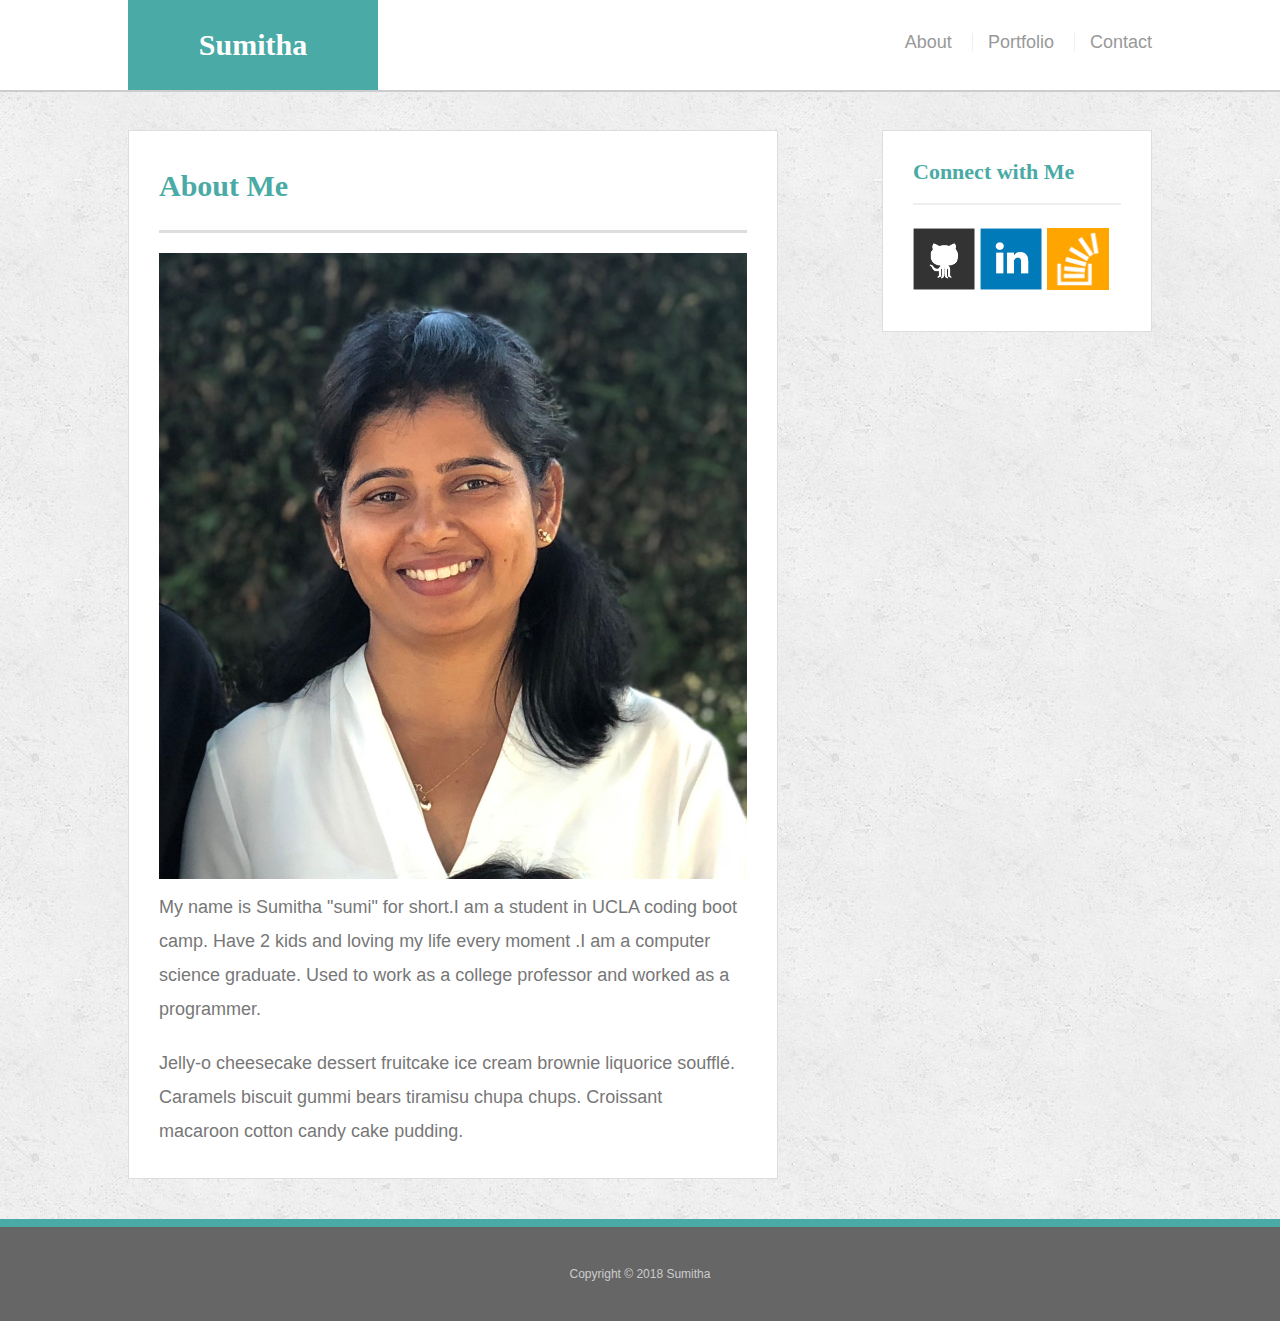
<file: index.html>
<!doctype html>
<html lang="en-us">

<head>
  <meta charset="UTF-8">
  <meta name="viewport" content="width=device-width, initial-scale=1">

  <title>About | Sumitha</title>
  <link rel="stylesheet" type="text/css" href="assets/css/reset.css">
  <link rel="stylesheet" type="text/css" href="assets/css/style.css">
</head>

<body>
<div class="master">
  <header id="masthead">
    <div class="container" >
      <a href="index.html" id="logo">Sumitha</a>
      <nav>
        <a href="index.html">About</a>
        <a href="portfolio.html">Portfolio</a>
        <a href="contact.html">Contact</a>
      </nav>
    </div>
  </header>

  <div id="main-container" class="container">
    <section class="main-section">
      <h1>About Me</h1>

      <img src="assets/images/IMG_1557.jpg" class="auth-image" alt="Your Name" style="width:100%">

      <p class="txt">My name is Sumitha "sumi" for short.I am a student in UCLA coding boot camp. Have 2 kids and loving my life every moment .I am a computer science graduate.
        Used to work as a college professor and worked as a programmer.
        </p>

      <p class="txt">Jelly-o cheesecake dessert fruitcake ice cream brownie liquorice souffl&eacute;. Caramels biscuit gummi bears tiramisu chupa chups. Croissant macaroon cotton candy cake pudding.</p>

    </section>

    <section class="sidebar">
      <div id="connect">
        <h2>Connect with Me</h2>

        <a href="https://github.com/sumirpv"><img src="assets/images/github-128.png" class="social" alt="GitHub" /></a>
        <a href="https://www.linkedin.com/"><img src="assets/images/linkedin-128.png" class="social" alt="LinkedIn" /></a>
        <a href="https://stackoverflow.com/"><img src="assets/images/stackoverflow-128.png" class="social" alt="Stack Overflow" /></a>
      </div>
    </section>
  </div>

  <footer>
    <div class="container">
      Copyright &copy; 2018 Sumitha 
    </div>
  </footer>
</div>
</body>

</html>
</file>
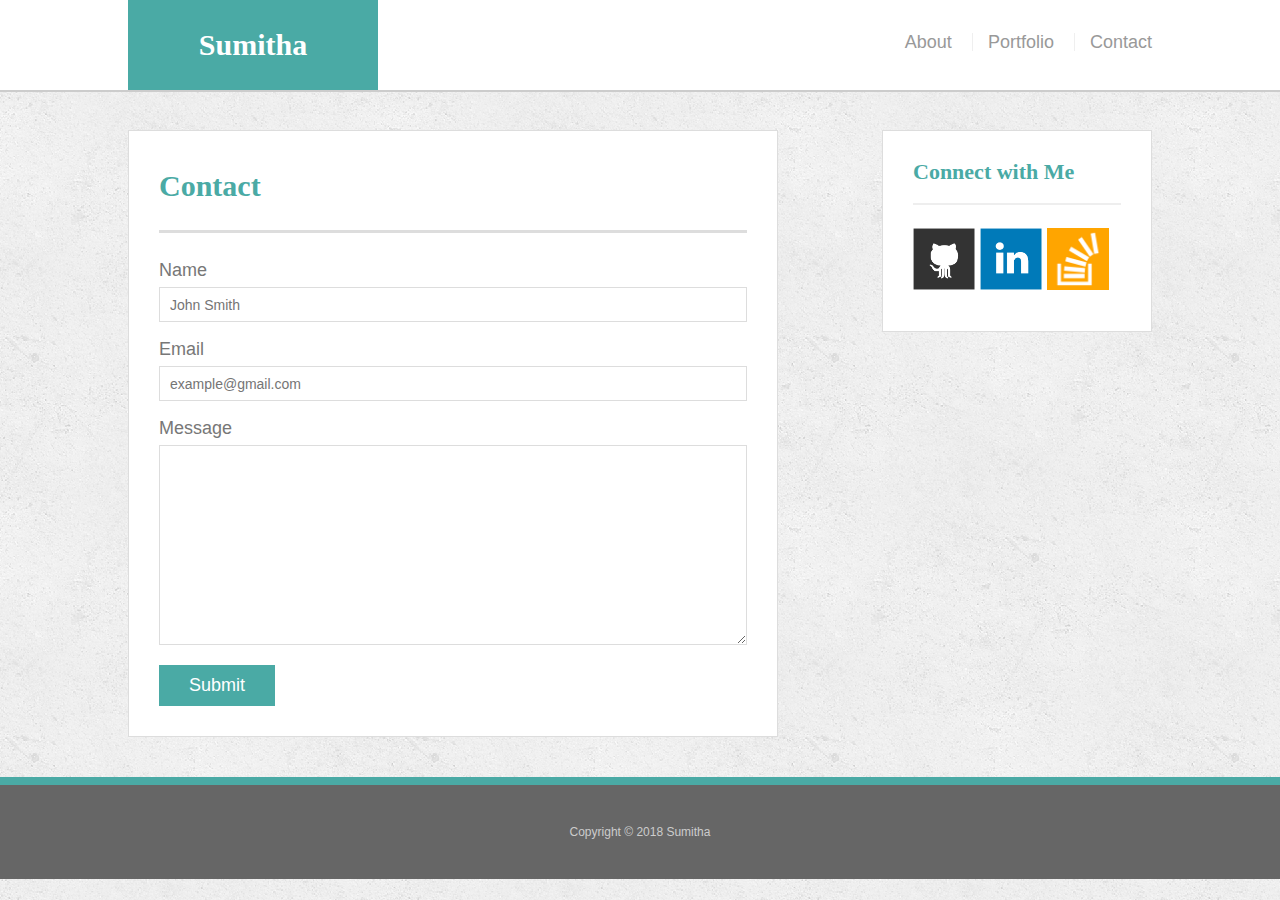
<file: contact.html>
<!doctype html>
<html lang="en-us">

<head>
  <meta charset="UTF-8">
  <meta name="viewport" content="width=device-width, initial-scale=1.0">
  <title>Contact | Sumitha</title>
  <link rel="stylesheet" type="text/css" href="assets/css/reset.css">
  <link rel="stylesheet" type="text/css" href="assets/css/contact.css">

</head>

<body>
<div class="master">
  <header id="masthead">
    <div class="container">
      <a href="index.html" id="logo">Sumitha</a>
      <nav>
        <a href="index.html">About</a>
        <a href="portfolio.html">Portfolio</a>
        <a href="contact.html">Contact</a>
      </nav>
    </div>
  </header>

  <div id="main-container" class="container">
    <section class="main-section">
      <h1>Contact</h1>

      <form id="contact-form">
        <ul>
          <li>
            <label for="name">Name</label>
            <input type="text" id="name" name="name" placeholder="John Smith" required="required">
          </li>
          <li>
            <label for="email">Email</label>
            <input type="email" id="email" name="email" placeholder="example@gmail.com" required="required">
          </li>
          <li>
            <label for="message">Message</label>
            <textarea id="message" name="message" required="required"></textarea>
          </li>
        </ul>
        <input type="submit">
      </form>

    </section>

    <section class="sidebar">
      <div id="connect">
        <h2>Connect with Me</h2>

        <a href="https://github.com/sumirpv"><img src="assets/images/github-128.png" class="social" alt="GitHub" /></a>
        <a href="https://www.linkedin.com/"><img src="assets/images/linkedin-128.png" class="social" alt="LinkedIn" /></a>
        <a href="https://stackoverflow.com/"><img src="assets/images/stackoverflow-128.png" class="social" alt="Stack Overflow" /></a>
      </div>
    </section>
  </div>

  <footer>
    <div class="container">
      Copyright &copy; 2018 Sumitha 
    </div>
  </footer>
</div>
</body>

</html>
</file>
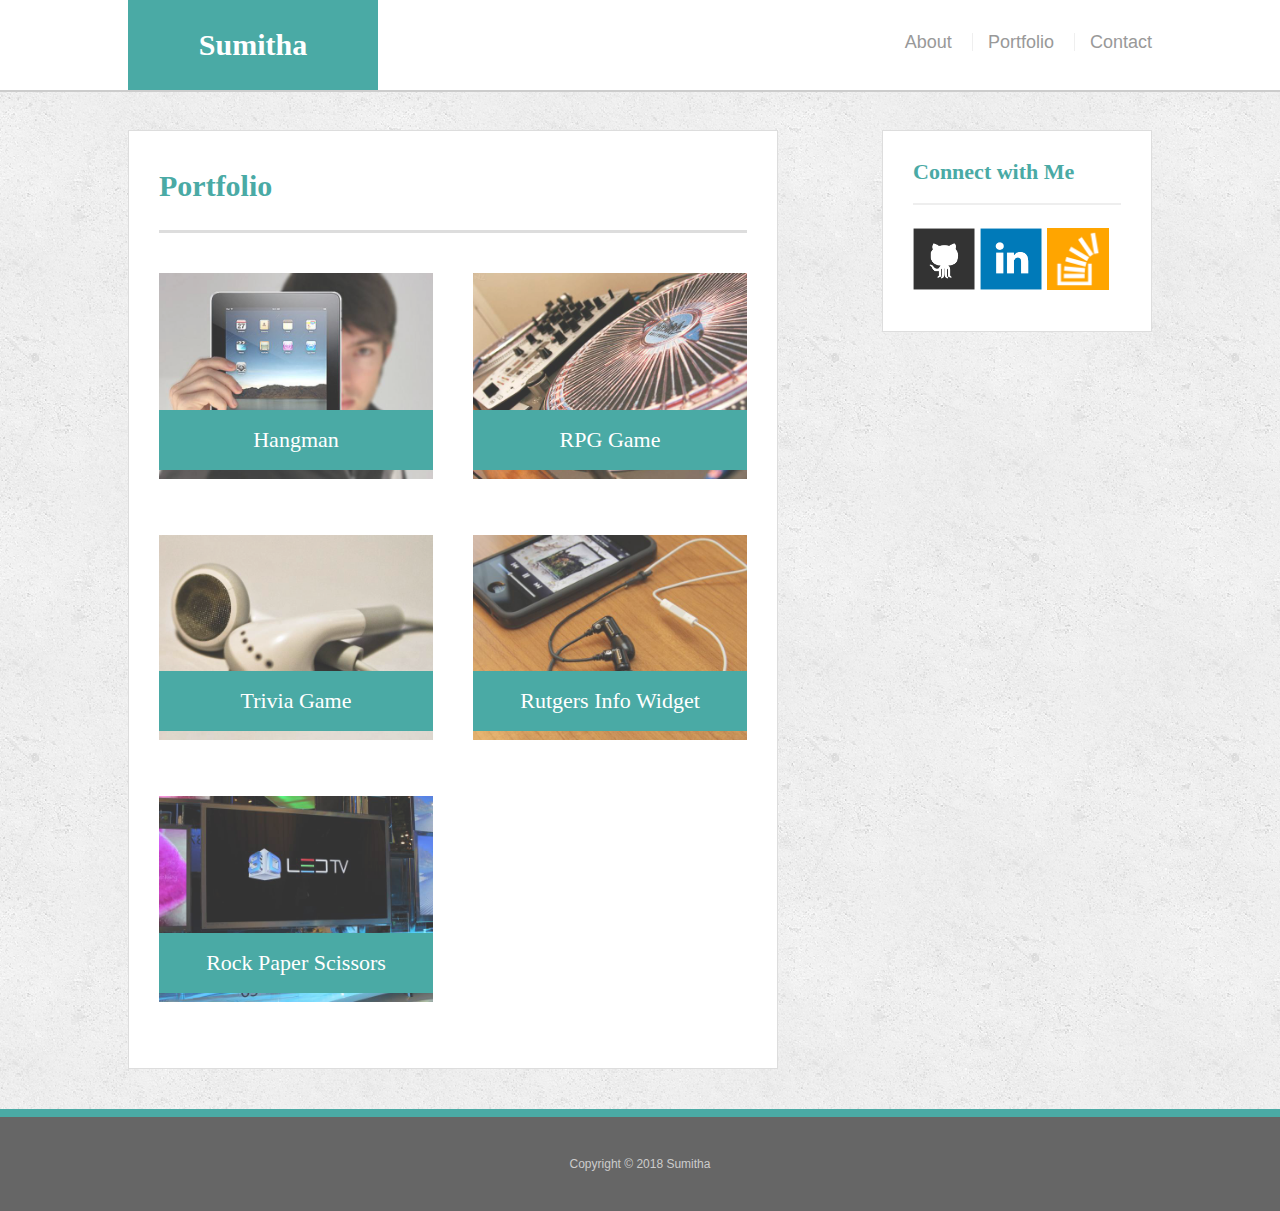
<file: portfolio.html>
<!doctype html>
<html lang="en-us">

<head>
  <meta charset="UTF-8">
  <meta name="viewport" content="width=device-width, initial-scale=1.0">
  <title>Portfolio | Sumitha</title>
  <link rel="stylesheet" type="text/css" href="assets/css/reset.css">
  <link rel="stylesheet" type="text/css" href="assets/css/portfolio.css">
</head>

<body>
<div class="master">
  <header id="masthead">
    <div class="container">
      <a href="index.html" id="logo">Sumitha</a>
      <nav>
        <a href="index.html">About</a>
        <a href="portfolio.html">Portfolio</a>
        <a href="contact.html">Contact</a>
      </nav>
    </div>
  </header>

  <div id="main-container" class="container">
    <section class="main-section">
      <h1>Portfolio</h1>

      <div class="work">
        <img src="assets/images/technics-q-c-640-480-1.jpg" alt="hangman">

        <h3>Hangman</h3>
      </div>
      <div class="work">
        <img src="assets/images/technics-q-c-640-480-2.jpg" alt="RPG Game">

        <h3>RPG Game</h3>
      </div>
      <div class="work">
        <img src="assets/images/technics-q-c-640-480-5.jpg" alt="Trivia Game">

        <h3>Trivia Game</h3>
      </div>
      <div class="work">
        <img src="assets/images/technics-q-c-640-480-7.jpg" alt="Rutgers Info Widget">

        <h3>Rutgers Info Widget</h3>
      </div>
      <div class="work">
        <img src="assets/images/technics-q-c-640-480-9.jpg" alt="Rock Paper Scissors">

        <h3>Rock Paper Scissors</h3>
      </div>

    </section>

    <section class="sidebar">
      <div id="connect">
        <h2>Connect with Me</h2>

        <a href="https://github.com/sumirpv"><img src="assets/images/github-128.png" class="social" alt="GitHub" /></a>
        <a href="https://www.linkedin.com/"><img src="assets/images/linkedin-128.png" class="social" alt="LinkedIn" /></a>
        <a href="https://stackoverflow.com/"><img src="assets/images/stackoverflow-128.png" class="social" alt="Stack Overflow" /></a>
     </div>
    </section>
  </div>

  <footer>
    <div class="container">
      Copyright &copy; 2018 Sumitha 
    </div>
  </footer>
</div>
</body>

</html>
</file>
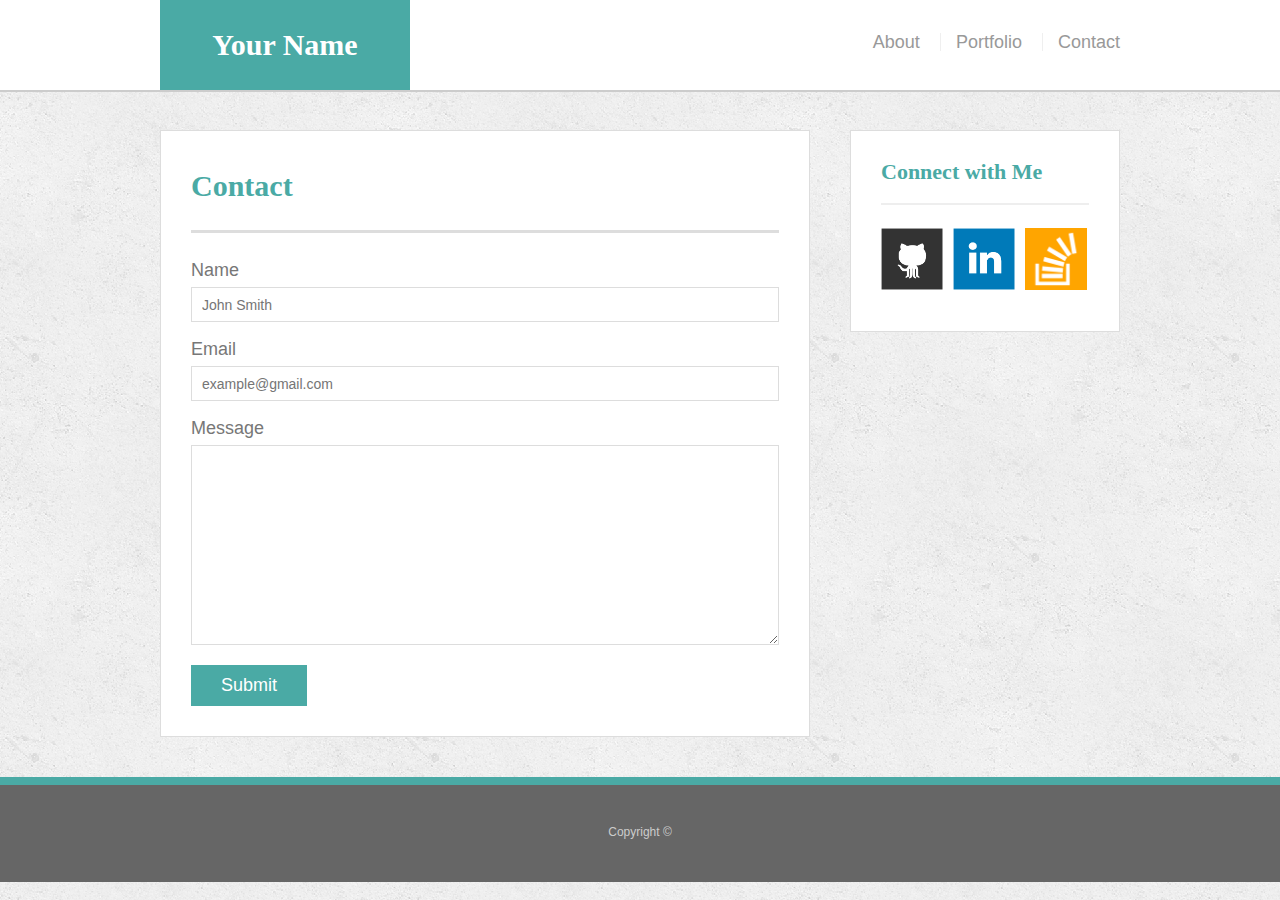
<file: bonus/hover-styles.html>
<!doctype html>
<html lang="en-us">

<head>
  <meta charset="UTF-8">
  <title>Hover Styling</title>
  <link rel="stylesheet" type="text/css" href="assets/css/reset.css">
  <link rel="stylesheet" type="text/css" href="assets/css/style.css">
</head>

<body>

  <header id="masthead">
    <div class="container">
      <a href="#" id="logo">Your Name</a>
      <nav>
        <a href="#">About</a>
        <a href="#">Portfolio</a>
        <a href="#">Contact</a>
      </nav>
    </div>
  </header>

  <div id="main-container" class="container">
    <section class="main-section">
      <h1>Contact</h1>

      <form id="contact-form">
        <ul>
          <li>
            <label for="name">Name</label>
            <input type="text" id="name" name="name" placeholder="John Smith" required="required">
          </li>
          <li>
            <label for="email">Email</label>
            <input type="email" id="email" name="email" placeholder="example@gmail.com" required="required">
          </li>
          <li>
            <label for="message">Message</label>
            <textarea id="message" name="message" required="required"></textarea>
          </li>
        </ul>
        <input type="submit">
      </form>

    </section>

    <section class="sidebar">
      <div id="connect">
        <h2>Connect with Me</h2>

        <img src="assets/images/github-128.png" class="social" alt="Github">
        <img src="assets/images/linkedin-128.png" class="social" alt="LinkedIn">
        <img src="assets/images/stackoverflow-128.png" class="social" alt="Stack Overflow">
      </div>
    </section>
  </div>

  <footer>
    <div class="container">
      Copyright &copy;
    </div>
  </footer>
</body>

</html>
</file>
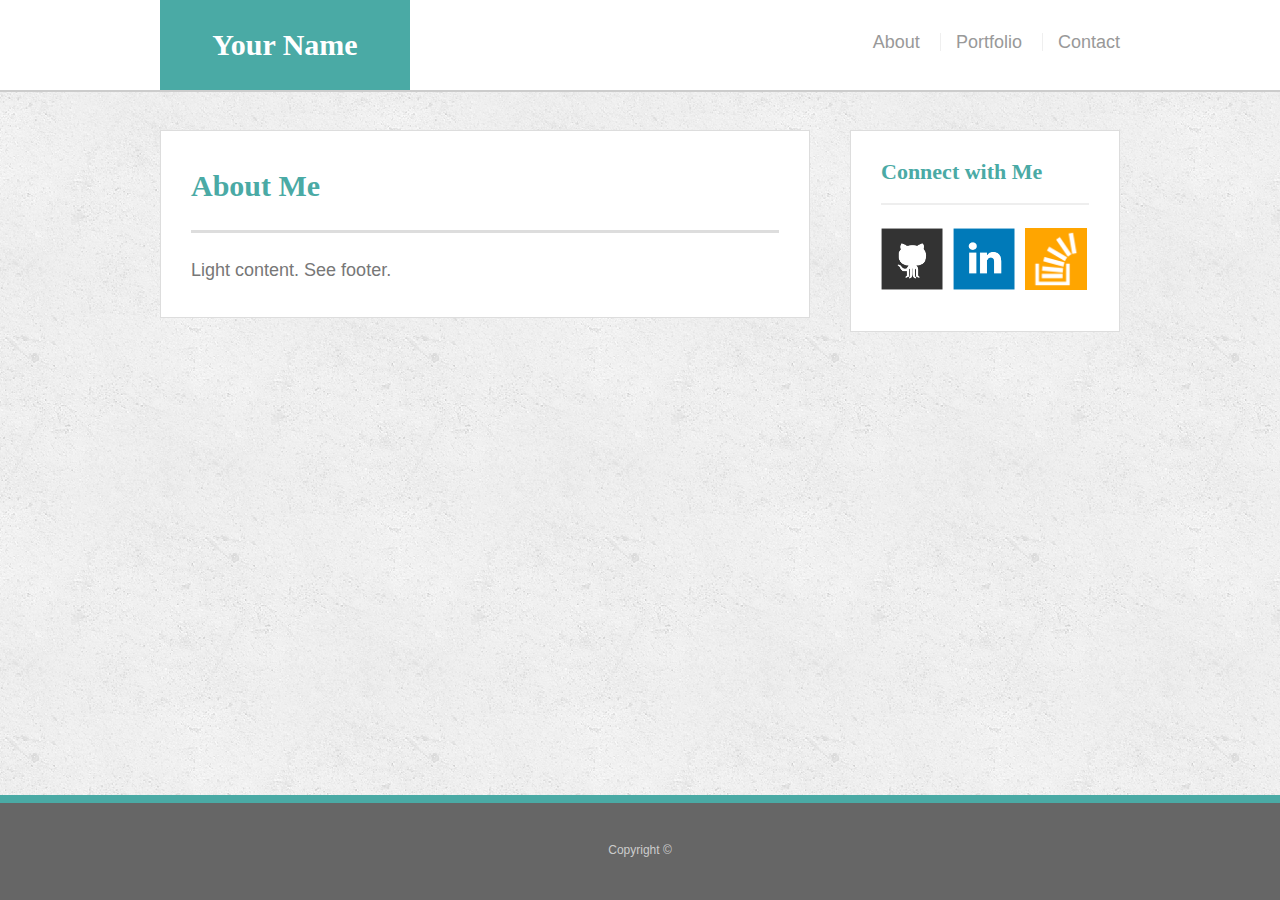
<file: bonus/sticky-footer.html>
<!doctype html>
<html lang="en-us">

<head>
  <meta charset="UTF-8">
  <title>Sticky Footer</title>
  <link rel="stylesheet" type="text/css" href="assets/css/reset.css">
  <link rel="stylesheet" type="text/css" href="assets/css/style.css">
</head>

<body>

  <header id="masthead">
    <div class="container">
      <a href="#" id="logo">Your Name</a>
      <nav>
        <a href="#">About</a>
        <a href="#">Portfolio</a>
        <a href="#">Contact</a>
      </nav>
    </div>
  </header>

  <div class="wrapper">
    <div id="main-container" class="container">
      <section class="main-section">
        <h1>About Me</h1>

        <p>Light content. See footer.</p>

      </section>

      <section class="sidebar">
        <div id="connect">
          <h2>Connect with Me</h2>

          <img src="assets/images/github-128.png" class="social" alt="Github">
          <img src="assets/images/linkedin-128.png" class="social" alt="LinkedIn">
          <img src="assets/images/stackoverflow-128.png" class="social" alt="Stack Overflow">
        </div>
      </section>

      <div class="push"></div>
    </div>
  </div>

  <footer>
    <div class="container">
      Copyright &copy; 
    </div>
  </footer>
</body>

</html>
</file>
<file: assets/css/style.css>
body {
  font-family: Arial, "Helvetica Neue", Helvetica, sans-serif;
  font-size: 18px;
  line-height: 34px;
  color: #777;
  background: url("../images/concrete_seamless.png");

}

* {
  box-sizing: border-box;
}

/* general */

.container {
  width: 100%;
  max-width: 1024px;
  margin: 0 auto;
  clear: both;
}

h1,
h2,
h3,
p {
  margin-bottom: 20px;
}

p:last-child {
  margin-bottom: 0;
}

h1,
h2,
h3 {
  font-family: Georgia, Times, "Times New Roman", serif;
  font-weight: 700;
  color: #4aaaa5;
}

h1 {
  padding-bottom: 20px;
  font-size: 30px;
  line-height: 49px;
  border-bottom: 3px solid #ddd;
  
  -webkit-animation-name: example; /* Safari 4.0 - 8.0 */
  -webkit-animation-duration: 5s; /* Safari 4.0 - 8.0 */
  animation-name: example;
  animation-duration: 5s;

}
@keyframes example {
  0%   {color: rgb(129, 12, 12);}
  25%  {color: greenyellow;}
  50%  {color: blue;}
  100% {color: green;}
}

h2,
h3 {
  font-size: 22px;
}

/* header */

#masthead {
  position: fixed;
  z-index: 99;
  width: 100%;
  margin: 0 0 30px;
  overflow: auto;
  color: #fff;
  background: #fff;
  border-bottom: 2px solid #ccc;
}

#logo {
  float: left;
  width: 250px;
  height: 90px;
  font-family: Georgia, Times, "Times New Roman", serif;
  font-size: 30px;
  font-weight: 700;
  line-height: 90px;
  color: #fff;
  text-align: center;
  text-decoration: none;
  background: #4aaaa5;
}

nav {
  float: right;
  margin-top: 25px;
}

nav a {
  display: inline-block;
  padding-left: 15px;
  margin-left: 15px;
  line-height: 18px;
  color: #999;
  text-decoration: none;
  border-left: 1px solid #efefef;
}

nav a:first-child {
  border-left: 0 none;
}

/* footer */

footer {
  padding: 30px 0;
  clear: both;
  font-size: 12px;
  color: #fff;
  color: #ccc;
  text-align: center;
  background: #666;
  border-top: 8px solid #4aaaa5;
}

/* sidebar */

.sidebar {
  float: right;
  width: 100%;
  max-width: 270px;
  padding: 30px;
  margin-bottom: 20px;
  background: #fff;
  border: 1px solid #ddd;
}

h3,
.sidebar h2 {
  padding-bottom: 20px;
  margin-bottom: 15px;
  line-height: 22px;
  border-bottom: 2px solid #eee;
}

.social {
  width: 62px;
  height: 62px;
  margin-top: 8px;
  margin-right: 5px;
}

.social:last-child {
  margin-right: 0;
}

/* main */

#main-container {
  padding-top: 130px;
}

.main-section {
  float: left;
  width: 100%;
  max-width: 650px;
  padding: 30px;
  margin: 0 0 40px;
  background: #fff;
  border: 1px solid #ddd;
}



/*index*/
@media screen and (max-width: 980px) {

  .master{
    width:980px;
    margin :auto; 
  }
  #logo{
    margin-left: 8%;
   font-size: 35px;
  }
  h1{
    padding-bottom: 20px;
    margin-top: 0px;
    font-size: 30px;
    line-height: 45px;
  }
  nav{
    margin-right: 8%;
    font-size:20px;
  }
  #main-container{
    padding-top: 135px;
  }
  .main-section{
    margin-bottom: 40px;
    max-width: 50%;
    margin-left: 8%;
    line-height: 35px;
  }
  .auth-image{
    width:99%;
    margin-bottom: 15px;
    margin-top: 15px;
  }
  p{
    font-size: 20px;
   /* text-align: justify;*/
  }
  .sidebar{
    margin-right: 8%;
    max-width: 30%;
    text-align: center;
  }
  .sidebar h2{
    font-size: 25px;
    
  }
  .social{
    width: 29%;
  }
  .social:last-child{
    margin-right: 2%;
  }
  footer{
    width: 100%;
    margin-bottom: 0px;
  }
 
}
/*index*/
@media screen and (max-width: 768px) {

  .master{
    width:768px;
    margin :auto; 
  }
  #logo{
    margin-left: 5%;
     font-size: 30px;
  }
  nav{
    margin-right: 5%;
    font-size: 18px;
  }
  #main-container{
    padding-top: 115px;
  }
  .main-section{
    max-width: 90%;
    margin-left: 5%;
    margin-top: 10px;
    overflow: auto;
    margin-bottom: 30px;

  }
  h1{
    font-size: 27px;
  }
  .sidebar h2{
    font-size: 23px;
  }

  .auth-image{

       max-width: 48%;
    float: left;
    margin-right:26px;
  }
  .txt{
    margin-top: 26px;
  }

.auth-image::after {
  clear: both;
}
  p{
    font-size: 18px;
  }
  .sidebar{
    max-width: 90% ;
    margin-top: 10px;
    margin-right: 5%;
    margin-bottom: 25px;
    text-align: unset;
  }
  .social{
    width: 10%;
  }
  .social:last-child{
    margin-right: 1%;
  }
  footer{
    padding-top: 25px;
    max-width: 100%;
    margin-bottom: 0px;
  }
 
}

/*index*/
@media screen and (max-width: 640px) {
  .master{
    width:640px;
    margin :auto; 
    font-size: 14px;
    line-height: 30px
  }
  header{
    position: static;
  }
  
  
  h1 {
    padding-bottom: 20px;
    font-size: 21px;
    line-height: 14px;
    border-bottom: 3px solid #ddd;
  }
  
  #logo{
      margin: 0px;
      margin-top: 5px;
      width: 640px;
     /* height: 65px; */

  }
  nav{
    margin-top: 5px;
    margin-bottom: 5px;
    margin-right: 75px;
  padding: 0px;
  font-size: 17px;
}
nav a{
  padding-left: 55px;
  padding-right: 35px;
  margin-left: 20px;
}
#main-container{
  padding-top: 180px;
}
  .main-section{
    max-width: 82%;
    margin-left: 9%;
    margin-bottom: 20px;
    margin-top: -15px;
    padding: 45px;
  }
  .auth-image{
    max-width: 98%;
    margin-top: 5px;
    margin-left: 3px;
    margin-bottom: 15px;
  }
  .txt{
    margin-top: 18px;
  }
  p{
    font-size: 16px;
    line-height: 25px;
    text-align: justify;
  }

  h2{
    font-size: 17px;
  }
  .sidebar h2{
    padding-bottom: 10px;
    margin-bottom: 8px;
    line-height: 20px;
    margin-top: -6px;
    font-size: 20px;
    
  }
  .sidebar{
    max-width: 82% ;
    margin-right: 9%;
    margin-bottom: 28px;
    padding-bottom: 5px;
  }

  .social{
    width: 12%;
    margin-bottom: 15px;
  }
  footer{
max-width: 100%; 
   font-size: 12px;
    margin-top: 5px;
padding-top: 25px;
margin-bottom: 0px;

  }
 
}
</file>
<file: assets/css/contact.css>
body {
    font-family: Arial, "Helvetica Neue", Helvetica, sans-serif;
    font-size: 18px;
    line-height: 34px;
    color: #777;
    background: url("../images/concrete_seamless.png");
  
  }
  
  * {
    box-sizing: border-box;
  }
  
  /* general */
  
  .container {
    width: 100%;
    max-width: 1024px;
    margin: 0 auto;
    clear: both;
  }
  
  h1,
  h2,
  h3,
  p {
    margin-bottom: 20px;
  }
  
  p:last-child {
    margin-bottom: 0;
  }
  
  h1,
  h2,
  h3 {
    font-family: Georgia, Times, "Times New Roman", serif;
    font-weight: 700;
    color: #4aaaa5;
  }
  
  h1 {
    padding-bottom: 20px;
    font-size: 30px;
    line-height: 49px;
    border-bottom: 3px solid #ddd;
    
    position: relative;
    -webkit-animation-name: example; /* Safari 4.0 - 8.0 */
    -webkit-animation-duration: 4s; /* Safari 4.0 - 8.0 */
    animation-name: example;
    animation-duration: 4s;

  }
  @-webkit-keyframes example {
    0%   {background-color:red; width:25%; }
    25%  {background-color:yellow; width:50%; }
    50%  {background-color:blue; width:75%;}
    75%  {background-color:green; width:90%;}
    100% {background-color:red; width:100%; }
}
  
  h2,
  h3 {
    font-size: 22px;
  }
  
  /* header */
  
  #masthead {
    position: fixed;
    z-index: 99;
    width: 100%;
    margin: 0 0 30px;
    overflow: auto;
    color: #fff;
    background: #fff;
    border-bottom: 2px solid #ccc;
  }
  
  #logo {
    float: left;
    width: 250px;
    height: 90px;
    font-family: Georgia, Times, "Times New Roman", serif;
    font-size: 30px;
    font-weight: 700;
    line-height: 90px;
    color: #fff;
    text-align: center;
    text-decoration: none;
    background: #4aaaa5;
  }
  
  nav {
    float: right;
    margin-top: 25px;
  }
  
  nav a {
    display: inline-block;
    padding-left: 15px;
    margin-left: 15px;
    line-height: 18px;
    color: #999;
    text-decoration: none;
    border-left: 1px solid #efefef;
  }
  
  nav a:first-child {
    border-left: 0 none;
  }
  
  /* footer */
  
  footer {
    padding: 30px 0;
    clear: both;
    font-size: 12px;
    color: #fff;
    color: #ccc;
    text-align: center;
    background: #666;
    border-top: 8px solid #4aaaa5;
  }
  
  /* sidebar */
  
  .sidebar {
    float: right;
    width: 100%;
    max-width: 270px;
    padding: 30px;
    margin-bottom: 20px;
    background: #fff;
    border: 1px solid #ddd;
  }
  
  h3,
  .sidebar h2 {
    padding-bottom: 20px;
    margin-bottom: 15px;
    line-height: 22px;
    border-bottom: 2px solid #eee;
  }
  
  .social {
    width: 62px;
    height: 62px;
    margin-top: 8px;
    margin-right: 5px;
  }
  
  .social:last-child {
    margin-right: 0;
  }
  
  /* main */
  
  #main-container {
    padding-top: 130px;
  }
  
  .main-section {
    float: left;
    width: 100%;
    max-width: 650px;
    padding: 30px;
    margin: 0 0 40px;
    background: #fff;
    border: 1px solid #ddd;
  }
  
  
  /* contact page */
  
  #contact-form ul {
    margin-bottom: 20px;
  }
  
  #contact-form li {
    margin-bottom: 10px;
  }
  
  label,
  input[type=text],
  input[type=email],
  textarea {
    display: block;
    width: 100%;
  }
  
  input[type=text],
  input[type=email],
  textarea {
    height: 35px;
    padding: 0 10px;
    font-size: 14px;
    border: 1px solid #ddd;
  }
  
  textarea {
    height: 200px;
  }
  
  input[type=submit] {
    padding: 10px 30px;
    font-size: 18px;
    color: #fff;
    cursor: pointer;
    background: #4aaaa5;
    border: 0 none;
  }
@media screen and (max-width: 980px) {
  .master{
    width:980px;
    margin :auto; 
  }
    #logo{
      margin-left: 7%;
      height: 85px;
    }
   
    h1{
      padding-bottom: 20px;
      margin-top: 0px;
      font-size: 28px;
      line-height: 30px;
    }
    nav{
      margin-right: 7%;
      font-size: 20px;
    }
    #main-container{
      padding-top: 115px;
    }
    .main-section{
      margin-top: 15px;
      margin-bottom: 40px;
      max-width: 55%;
      margin-left: 7%;
      /*height: 785px;*/
      line-height: 55px;
    }
   
    p{
      font-size: 18px;
      text-align: justify;
    }
    .sidebar{
      margin-top: 15px;
      margin-right: 7%;
      max-width: 27%;
    }
    .sidebar h2{
      font-size: 23px;
      
    }
    .social{
      width: 29%;
    }
    .social:last-child{
      margin-right: 2%;
    }
    footer{
      width: 100%;
      margin-bottom: 0px;
    }
   
  }
  @media screen and (max-width: 768px) {
    .master{
      width:768px;
      margin :auto; 
    }
    #logo{
      margin-left: 3%;
      font-size: 30px;

    }
    nav{
      margin-right: 3%;
      font-size: 18px;
    }
    #main-container{
      padding-top: 75px;
    }
   
    .main-section{
      font-size: 20px;
      max-width: 94%;
      margin-left: 3%;
      margin-top: 50px;
    }
    #contact-form input[type=submit]{
      font-size: 20px;

    }
   
    .sidebar{
      max-width: 94% ;
      margin-top: 0px;
      margin-right: 3%;
      margin-bottom: 35px;
    }
    .sidebar h2{
      font-size: 26px;
    }
    .social{
      width: 10%;
    }
    .social:last-child{
      margin-right: 1%;
    }
    
    footer{
      padding-top: 26px;
      margin-bottom: 0px;

    }
   
  }

  @media screen and (max-width: 640px) {
    .master{
      width:640px;
      margin :auto; 
      font-size: 14px;
      line-height: 15px
    }
    header{
      position: static;
    }
    
    h1 {
      padding-bottom: 20px;
      font-size: 30px;
      line-height: 35px;
      border-bottom: 3px solid #ddd;
    }
    

    #logo{
      margin: 0px;
      width: 100%;
      font-size: 40px;
      line-height: 85px;
  

  }

    .sidebar h2{
      padding-bottom: 10px;
      margin-bottom: 15px;
      line-height: 45px;
      margin-top: -6px;
      font-size: 25px;
      
    }
    
    nav{
      margin-top: 12px;
      margin-bottom: 12px;
      margin-right: 10%;
    padding: 5px;
  }
  nav a{
    padding-left: 55px;
    padding-right: 35px;
    margin-left: 20px;
  }
   #main-container{
    padding-top: 200px;
  }

  .main-section{
    max-width: 90%;
    margin-left: 5%;
    margin-bottom: 28px;
    margin-top: -20px;
    font-size: 24px;
  } 
  #contact-form input[type=submit]{
    font-size: 25px;

  }
  .sidebar{
    font-size: 18px;
    max-width: 90% ;
    margin-right: 5%;
    margin-bottom: 28px;
    padding-bottom: 5px;
  }
  
    .social{
      width: 12%;
      margin-bottom: 15px;
    }
    footer{
      width: 100%;
      height: 80px;
      font-size: 12px;
     

    }
   
  }
</file>
<file: assets/css/portfolio.css>
body {
    font-family: Arial, "Helvetica Neue", Helvetica, sans-serif;
    font-size: 18px;
    line-height: 34px;
    color: #777;
    background: url("../images/concrete_seamless.png");
  
  }
  
  * {
    box-sizing: border-box;
  }
  
  /* general */
  
  .container {
    width: 100%;
    max-width: 1024px;
    margin: 0 auto;
    clear: both;
  }
  
  h1,
  h2,
  h3,
  p {
    margin-bottom: 20px;
  }
  
  p:last-child {
    margin-bottom: 0;
  }
  
  h1,
  h2,
  h3 {
    font-family: Georgia, Times, "Times New Roman", serif;
    font-weight: 700;
    color: #4aaaa5;
  }
  
  h1 {
    padding-bottom: 20px;
    font-size: 30px;
    line-height: 49px;
    border-bottom: 3px solid #ddd;
    -webkit-animation-name: example; /* Safari 4.0 - 8.0 */
    -webkit-animation-duration: 5s; /* Safari 4.0 - 8.0 */
    animation-name: example;
    animation-duration: 5s;
  
  }
  @keyframes example {
    0%   {background-color: rgb(129, 12, 12);}
    25%  {background-color: yellow;}
    50%  {background-color: blue;}
    100% {background-color: green;}
  }


  
  h2,
  h3 {
    font-size: 22px;
  }
  
  /* header */
  
  #masthead {
    position: fixed;
    z-index: 99;
    width: 100%;
    margin: 0 0 30px;
    overflow: auto;
    color: #fff;
    background: #fff;
    border-bottom: 2px solid #ccc;
  }
  
  #logo {
    float: left;
    width: 250px;
    height: 90px;
    font-family: Georgia, Times, "Times New Roman", serif;
    font-size: 30px;
    font-weight: 700;
    line-height: 90px;
    color: #fff;
    text-align: center;
    text-decoration: none;
    background: #4aaaa5;
  }
  
  nav {
    float: right;
    margin-top: 25px;
  }
  
  nav a {
    display: inline-block;
    padding-left: 15px;
    margin-left: 15px;
    line-height: 18px;
    color: #999;
    text-decoration: none;
    border-left: 1px solid #efefef;
  }
  
  nav a:first-child {
    border-left: 0 none;
  }
  
  /* footer */
  
  footer {
    padding: 30px 0;
    clear: both;
    font-size: 12px;
    color: #fff;
    color: #ccc;
    text-align: center;
    background: #666;
    border-top: 8px solid #4aaaa5;
  }
  
  /* sidebar */
  
  .sidebar {
    float: right;
    width: 100%;
    max-width: 270px;
    padding: 30px;
    margin-bottom: 20px;
    background: #fff;
    border: 1px solid #ddd;
  }
  
  h3,
  .sidebar h2 {
    padding-bottom: 20px;
    margin-bottom: 15px;
    line-height: 22px;
    border-bottom: 2px solid #eee;
  }
  
  .social {
    width: 62px;
    height: 62px;
    margin-top: 8px;
    margin-right: 5px;
  }
  
  .social:last-child {
    margin-right: 0;
  }
  
  /* main */
  
  #main-container {
    padding-top: 130px;
  }
  
  .main-section {
    float: left;
    width: 100%;
    max-width: 650px;
    padding: 30px;
    margin: 0 0 40px;
    background: #fff;
    border: 1px solid #ddd;
  }
  
  /* portfolio page */
  
  .work {
    position: relative;
    float: left;
    width: 274px;
    margin: 20px 0 25px;
    overflow: auto;
  }
  
  .work:nth-child(even) {
    margin-right: 40px;
  }
  
  .work img {
    width: 100%;
    border: 0 none;
    opacity: 0.8;
  }
  
  .work h3 {
    position: absolute;
    bottom: 20px;
    width: 100%;
    padding: 15px;
    margin-bottom: 0;
    font-weight: 300;
    line-height: 30px;
    color: #fff;
    text-align: center;
    background: #4aaaa5;
    border-bottom: 0;
  }
  
  
  /*index*/
  @media screen and (max-width: 980px) {
  
    .master{
      width:980px;
      margin :auto; 
    }
    #logo{
      margin-left: 5%;
      height: 80px;
    }
    h1{
      padding-bottom: 20px;
      margin-top: 0px;
      font-size: 28px;
      line-height: 30px;
    }
    nav{
      margin-right: 125px;
      font-size:20px;
    }
    #main-container{
      padding-top: 115px;
    }
    .main-section{
      margin-bottom: 30px;
      max-width: 90%;
      margin-left:5%;
      line-height: 20px;
      padding-left: 4%;
    }
    .work{
      width: 47%;
      height: 270px;
    }
    p{
      font-size: 18px;
      text-align: justify;
    }
    .sidebar{
      margin-left: 5%;
      margin-right: 5%;
      margin-bottom: 30px;
      max-width: -webkit-fill-available;
    }
    footer{
      margin-bottom: 0px;
    }
   
  }
  /*index*/
  @media screen and (max-width: 768px) {
    .master{
      width:768px;
      margin :auto; 
      font-size:17px;
    }
  
    #logo{
      margin-left: 6%;
      font-size: 30px;
    }
    nav{
      margin-right: 8%;
      font-size: 18px;
    }
   
    .main-section{
      max-width: 48%;
      margin-left: 6%;
      margin-top: 10px;
    }
    h1{
      font-size: 25px;
    }
   .work h3{
      font-size: 20px;
      line-height: 20px;
      padding: 10px;
      bottom: 10px;
    }
   .work  {
     width: 95%;
     height: auto;
   }
    p{
      font-size: 18px;
      text-align: justify;
    }
    .sidebar{
      font-size: 22px;
      max-width: 34% ;
      margin-top: 10px;
      margin-right: 6%;
      margin-bottom: 35px;
    }
    .social{
      width: 30%;
      height: auto;
    }
.social:last-child {
  margin-right: 2px;
}

    footer{
      padding-top: 26px;
      margin-bottom: 0px;
  
    }
   
  }
  
  /*index*/
  @media screen and (max-width: 640px) {
    .master{
      width:640px;
      margin :auto; 
      font-size:15px;
    }
    header{
      position: static;
    }
    
    
    h1 {
      margin-left: 3%;
      padding-bottom: 20px;
      font-size: 21px;
      line-height: 14px;
      border-bottom: 3px solid #ddd;
    }
    
    .sidebar h2{
      padding-bottom: 10px;
      margin-bottom: 8px;
      line-height: 20px;
      margin-top: -6px;
      font-size: 20px;
    }
    
    #logo{
        margin: 0px;
        margin-top: 5px;
        width: 100%;
       /* height:65px; */
  
    }
    nav{
      margin-top: 5px;
      margin-bottom: 5px;
      margin-right: 75px;
    padding: 0px;
  }
  nav a{
    padding-left: 55px;
    padding-right: 35px;
    margin-left: 20px;
  }
  #main-container{
    padding-top: 170px;
  }
    .main-section{
      max-width: 90%;
      margin-left: 5%;
      margin-bottom: 25px;
      margin-top: -10px;
    }
    .work{
      margin-left: 3%;
      margin-bottom: 20px;
      margin-top: 10px;
    }
    .work h3{
      padding: 20px;
    }

    .sidebar{
      font-size: 18px;
      max-width: 90% ;
      margin-right: 5%;
      margin-bottom: 28px;
      padding-bottom: 5px;
    }
  
    .social{
      width: 15%;
      margin-bottom: 15px;
    }
    footer{
      width: 640px;
      height: 76px;
      font-size: 12px;
      margin-top: 5px;
  padding-top: 17px;
  padding-bottom: 15px;
  margin-bottom: 0px;
  
    }
   
  }
</file>
<file: bonus/assets/css/style.css>
body {
  font-family: Arial, "Helvetica Neue", Helvetica, sans-serif;
  font-size: 18px;
  line-height: 34px;
  color: #777;
  background: url("../images/concrete_seamless.png");
}

* {
  box-sizing: border-box;
  margin: 0;
}

/* sticky footer styling */

/* https://css-tricks.com/snippets/css/sticky-footer/ */

html,
body {
  height: 100%;
}

.wrapper {
  height: auto !important;
  height: 100%;
  min-height: 100%;
  margin: 0 auto -105px;
}

footer,
.push {
  height: 105px;
}

/* end sticky footer styling */

/* start hover styling */

#logo:hover,
input[type=submit]:hover {
  background: #5e7f7e;
}

nav a:hover {
  color: #5e7f7e;
}

.social:hover {
  cursor: pointer;
  opacity: 0.8;
}

/* end hover styling */

/* general styling */

.container {
  width: 100%;
  max-width: 960px;
  margin: 0 auto;
  clear: both;
}

h1,
h2,
h3,
p {
  margin-bottom: 20px;
}

p:last-child {
  margin-bottom: 0;
}

h1,
h2,
h3 {
  font-family: Georgia, Times, "Times New Roman", serif;
  font-weight: 700;
  color: #4aaaa5;
}

h1 {
  padding-bottom: 20px;
  font-size: 30px;
  line-height: 49px;
  border-bottom: 3px solid #ddd;
}

h2,
h3 {
  font-size: 22px;
}

/* header */

#masthead {
  position: fixed;
  z-index: 99;
  width: 100%;
  margin: 0 0 30px;
  overflow: auto;
  color: #fff;
  background: #fff;
  border-bottom: 2px solid #ccc;
}

#logo {
  float: left;
  width: 250px;
  height: 90px;
  font-family: Georgia, Times, "Times New Roman", serif;
  font-size: 30px;
  font-weight: 700;
  line-height: 90px;
  color: #fff;
  text-align: center;
  text-decoration: none;
  background: #4aaaa5;
}

nav {
  float: right;
  margin-top: 25px;
}

nav a {
  display: inline-block;
  padding-left: 15px;
  margin-left: 15px;
  line-height: 18px;
  color: #999;
  text-decoration: none;
  border-left: 1px solid #efefef;
}

nav a:first-child {
  border-left: 0 none;
}

/* footer */

footer {
  padding: 30px 0;
  clear: both;
  font-size: 12px;
  color: #fff;
  color: #ccc;
  text-align: center;
  background: #666;
  border-top: 8px solid #4aaaa5;
}

/* sidebar */

.sidebar {
  float: right;
  width: 100%;
  max-width: 270px;
  padding: 30px;
  margin-bottom: 20px;
  background: #fff;
  border: 1px solid #ddd;
}

h3,
.sidebar h2 {
  padding-bottom: 20px;
  margin-bottom: 15px;
  line-height: 22px;
  border-bottom: 2px solid #eee;
}

.social {
  width: 62px;
  height: 62px;
  margin-top: 8px;
  margin-right: 5px;
}

.social:last-child {
  margin-right: 0;
}

/* main */

#main-container {
  padding-top: 130px;
}

.main-section {
  float: left;
  width: 100%;
  max-width: 650px;
  padding: 30px;
  margin: 0 0 40px;
  background: #fff;
  border: 1px solid #ddd;
}

/* contact page */

#contact-form ul {
  margin-bottom: 20px;
}

#contact-form li {
  margin-bottom: 10px;
}

label,
input[type=text],
input[type=email],
textarea {
  display: block;
  width: 100%;
}

input[type=text],
input[type=email],
textarea {
  height: 35px;
  padding: 0 10px;
  font-size: 14px;
  border: 1px solid #ddd;
}

textarea {
  height: 200px;
}

input[type=submit] {
  padding: 10px 30px;
  font-size: 18px;
  color: #fff;
  cursor: pointer;
  background: #4aaaa5;
  border: 0 none;
}
</file>
